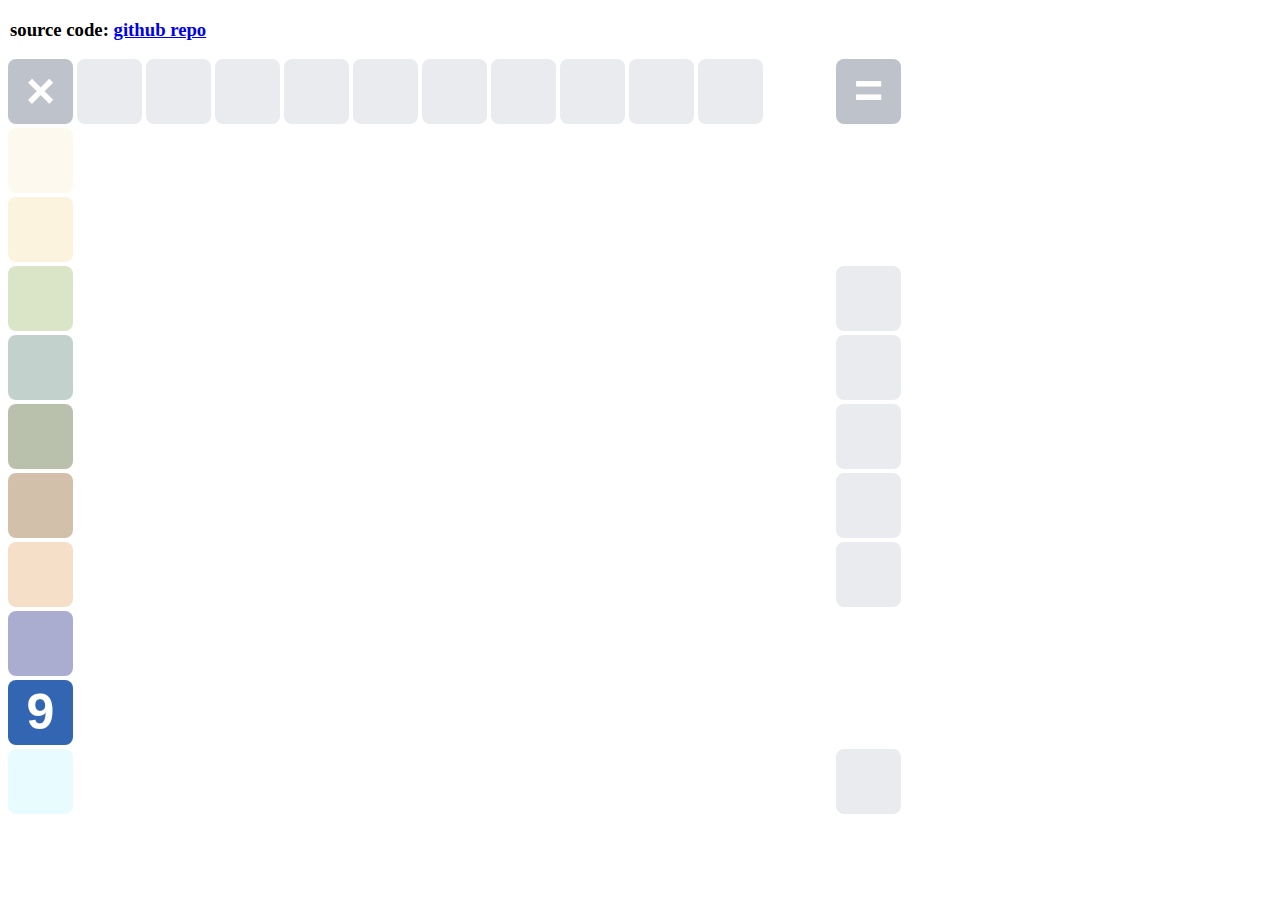
<file: index.html>
<!DOCTYPE html>
<html lang="en">
  <head>
    <meta charset="urf-8" />
    <meta name="viewport" content="width=device-width, initial-scale=1.0" />
    <meta http-equiv="X-UA-Compatible" content="ie=edge" />
    <title>iMultiply</title>
    <link rel="stylesheet" href="css/style.css" />
  </head>
  <body>
    <h3 style="margin-left: 2px">source code:
      <a href="https://github.com/rajtyagi2718/timestable">github repo</a> 
    </h3>
    <script type="module" src="js/main.js"></script>
  </body>
</html>
</file>
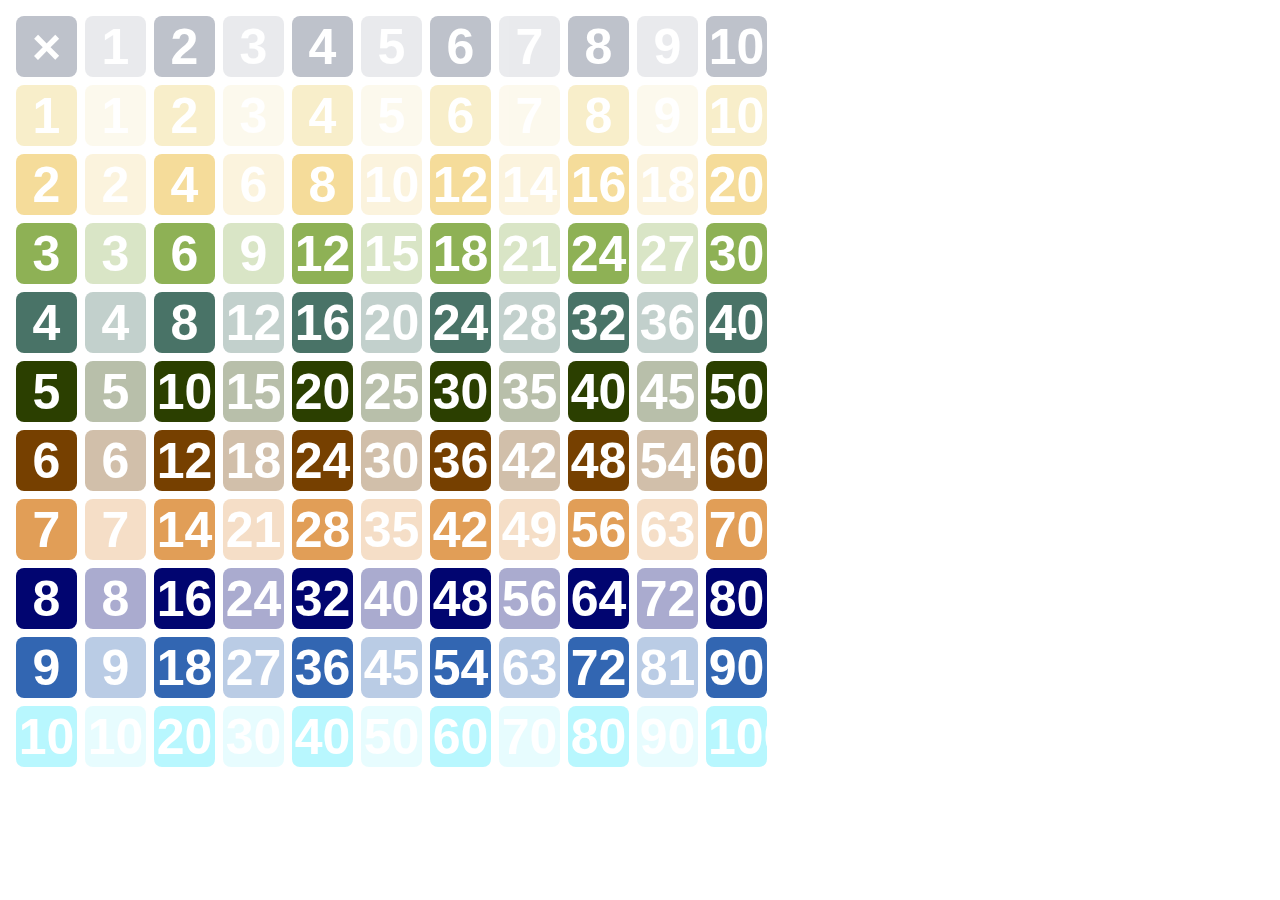
<file: tutorials/index.html>
<!DOCTYPE html>
<html lang="en">
  <head>
    <meta charset="urf-8" />
    <meta name="viewport" content="width=device-width, initial-scale=1.0" />
    <meta http-equiv="X-UA-Compatible" content="ie=edge" />

    <title>Memory Game</title>

    <link rel="stylesheet" href="css/style.css" />
  </head>

  <body>
    <div id="game"></div>

    <script src="js/script.js"></script>

  </body>
</html>
</file>
<file: css/style.css>
html {
  box-sizing: border-box;
}

*, *::before, *::after {
  box-sizing: inherit;
}

.app {
  display: grid;
  height: 759px;
  width: 897px;
  grid-gap: 4px;
  grid-template-rows: repeat(11, 65px);
  grid-template-columns: repeat(13, 65px);
  grid-template-areas: "operator factor-col factor-col factor-col factor-col factor-col factor-col factor-col factor-col factor-col factor-col ... controller" "factor-row product product product product product product product product product product ... ..." "factor-row product product product product product product product product product product ... ..." "factor-row product product product product product product product product product product ... keypad" "factor-row product product product product product product product product product product ... keypad" "factor-row product product product product product product product product product product ... keypad" "factor-row product product product product product product product product product product ... keypad" "factor-row product product product product product product product product product product ... keypad" "factor-row product product product product product product product product product product ... ..." "factor-row product product product product product product product product product product ... ..." "factor-row product product product product product product product product product product ... timer";
  background-color: #FFFFFF;
}

.operator {
  grid-area: operator;
}

.controller {
  grid-area: controller;
}

.timer {
  grid-area: timer;
}

.factor-row {
  grid-area: factor-row;
  display: grid;
  grid-gap: 4px;
  grid-template-rows: repeat(10, 65px);
  grid-template-columns: 65px;
  background-color: #FFFFFF;
}

.factor-col {
  grid-area: factor-col;
  display: grid;
  grid-gap: 4px;
  grid-template-rows: 65px;
  grid-template-columns: repeat(10, 65px);
  background-color: #FFFFFF;
}

.product {
  grid-area: product;
  display: grid;
  grid-gap: 4px;
  grid-template-rows: repeat(10, 65px);
  grid-template-columns: repeat(10, 65px);
  background-color: #FFFFFF;
}

.keypad {
  grid-area: keypad;
  display: grid;
  grid-gap: 4px;
  grid-template-rows: repeat(5, 65px);
  grid-template-columns: 65px;
  background-color: #FFFFFF;
}

.operator,
.controller,
.timer,
.factor-row > *,
.factor-col > *,
.keypad > *,
.product > * {
  height: 65px;
  width: 65px;
  padding: 2px;
  float: left;
  background-color: #FFFFFF;
  opacity: 0.33;
  border-radius: 8px;
  line-height: 61px;
  text-align: center;
  color: #FFFFFF;
  font-size: 50px;
  font-family: sans-serif;
  font-weight: 900;
}

.opaque {
  opacity: 1;
}

.font-medium {
  font-size: 35px;
}

.hidden,
.border-thin,
.border-thick {
  background-color: #FFFFFF !important;
}

.border-thin {
  border-width: 8px !important;
}

.border-thick {
  border-width: 20px !important;
}

.background-color-0 {
  background-color: #BEC2CB;
}

.background-color-1 {
  background-color: #F8EECA;
}

.background-color-2 {
  background-color: #F5DC9A;
}

.background-color-3 {
  background-color: #8EB155;
}

.background-color-4 {
  background-color: #497367;
}

.background-color-5 {
  background-color: #2B3F00;
}

.background-color-6 {
  background-color: #764000;
}

.background-color-7 {
  background-color: #E19E57;
}

.background-color-8 {
  background-color: #010570;
}

.background-color-9 {
  background-color: #3266B2;
}

.background-color-10 {
  background-color: #B8F7FE;
}

.border-color-0 {
  border-color: #BEC2CB;
  border-style: solid;
  border-width: 0px;
}

.border-color-1 {
  border-color: #F8EECA;
  border-style: solid;
  border-width: 0px;
}

.border-color-2 {
  border-color: #F5DC9A;
  border-style: solid;
  border-width: 0px;
}

.border-color-3 {
  border-color: #8EB155;
  border-style: solid;
  border-width: 0px;
}

.border-color-4 {
  border-color: #497367;
  border-style: solid;
  border-width: 0px;
}

.border-color-5 {
  border-color: #2B3F00;
  border-style: solid;
  border-width: 0px;
}

.border-color-6 {
  border-color: #764000;
  border-style: solid;
  border-width: 0px;
}

.border-color-7 {
  border-color: #E19E57;
  border-style: solid;
  border-width: 0px;
}

.border-color-8 {
  border-color: #010570;
  border-style: solid;
  border-width: 0px;
}

.border-color-9 {
  border-color: #3266B2;
  border-style: solid;
  border-width: 0px;
}

.border-color-10 {
  border-color: #B8F7FE;
  border-style: solid;
  border-width: 0px;
}

/*# sourceMappingURL=style.css.map */
</file>
<file: tutorials/css/style.css>
*,
*::before,
*::after {
  box-sizing: border-box;
}

body {
}

.grid {
  height: 767px;
  width: 767px;
  padding: 4px;
  background: #FFFFFF;
}
    
.cell {
  height: 61px;
  width: 61px;
  border-radius: 8px;
  margin: 4px;
  padding: 2px;
  float: left;
  background-color: #000000;
  background-size: contain;
  background-repeat: no-repeat;
  background-position: center center;
  color: #FFFFFF;
  text-align: center;
  font-family: sans-serif;
  font-size: 50px;
  font-weight: 900;
}
</file>
